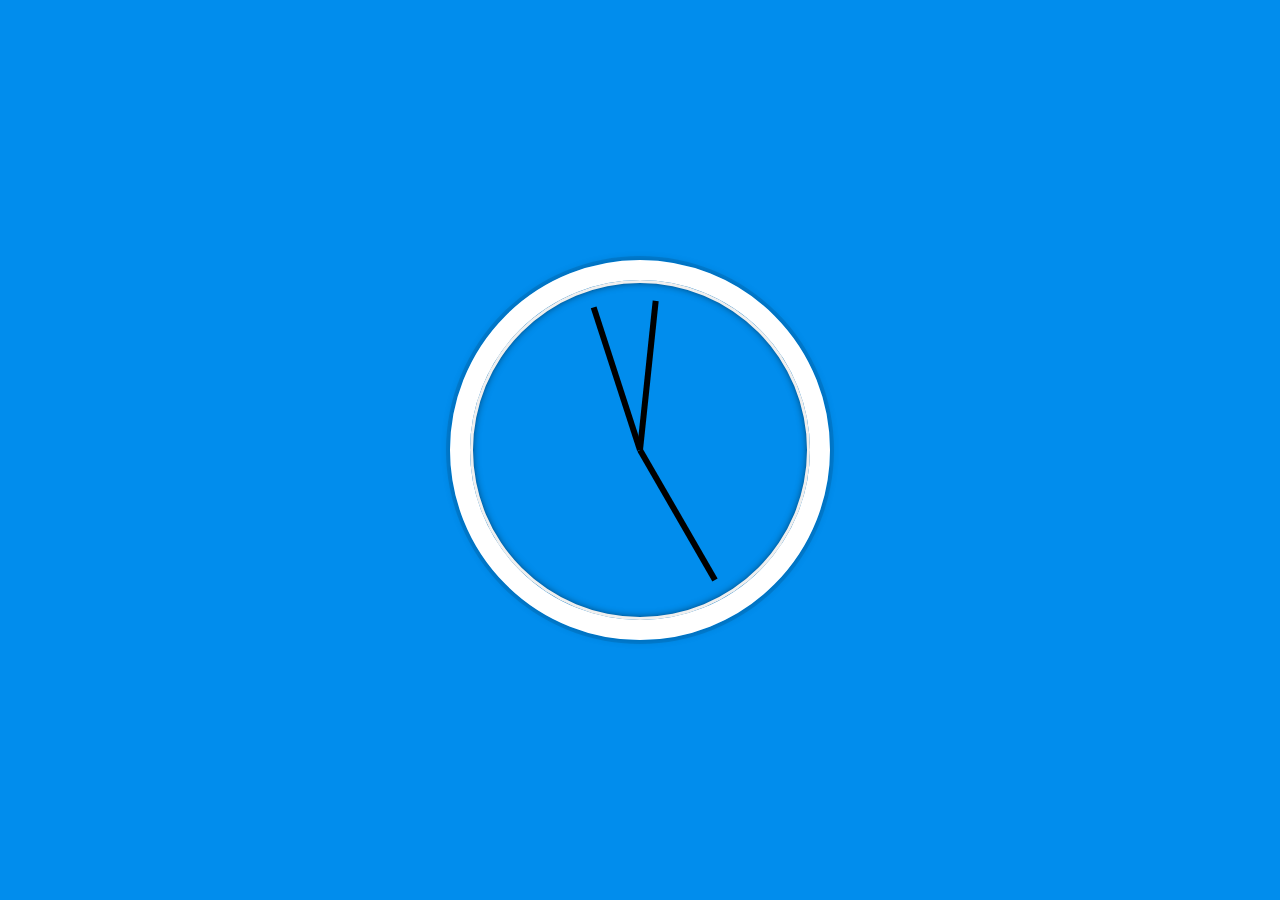
<file: Clock/index.html>
<!DOCTYPE html>
<html lang="en">
<head>
  <meta charset="UTF-8">
  <title>JS + CSS Clock</title>
</head>
<body>


    <div class="clock">
      <div class="clock-face">
        <div class="hand hour-hand"></div>
        <div class="hand min-hand"></div>
        <div class="hand second-hand"></div>
      </div>
    </div>


  <style>
    html {
      background: #018DED url(https://unsplash.it/1500/1000?image=881&blur=5);
      background-size: cover;
      font-family: 'helvetica neue';
      text-align: center;
      font-size: 10px;
    }

    body {
      margin: 0;
      font-size: 2rem;
      display: flex;
      flex: 1;
      min-height: 100vh;
      align-items: center;
    }

    .clock {
      width: 30rem;
      height: 30rem;
      border: 20px solid white;
      border-radius: 50%;
      margin: 50px auto;
      position: relative;
      padding: 2rem;
      box-shadow:
        0 0 0 4px rgba(0,0,0,0.1),
        inset 0 0 0 3px #EFEFEF,
        inset 0 0 10px black,
        0 0 10px rgba(0,0,0,0.2);
    }

    .clock-face {
      position: relative;
      width: 100%;
      height: 100%;
      transform: translateY(-3px); /* account for the height of the clock hands */
    }

    .hand {
      width: 50%;
      height: 6px;
      background: black;
      position: absolute;
      top: 50%;
      transform-origin: 100%;
      transform: rotate(90deg);
      transition: all 0.05s;
      transition-timing-function: cubic-bezier(0.1, 2.7, 0.58, 1);
    }
</style>


  <script>
    const secondHand=document.querySelector(".second-hand");
    const minuteHand=document.querySelector(".min-hand");
    const hourHand=document.querySelector(".hour-hand");

    function setDate(){
        const d=new Date();
        console.log(d);
        const seconds=d.getSeconds();
        const minutes=d.getMinutes();
        const hour=d.getHours();
        //console.log(seconds);
        const seconddegrees=(seconds/60)*360+90;
        const minutedegrees=(minutes/60)*360+90;
        const hourdegree=(hour/12)*360+90;
        secondHand.style.transform=`rotate(${seconddegrees}deg)`;
        minuteHand.style.transform=`rotate(${minutedegrees}deg)`;
        hourHand.style.transform=`rotate(${hourdegree}deg)`;
    }

    setInterval(setDate,1000);
    setDate();


  </script>
</body>
</html>
</file>
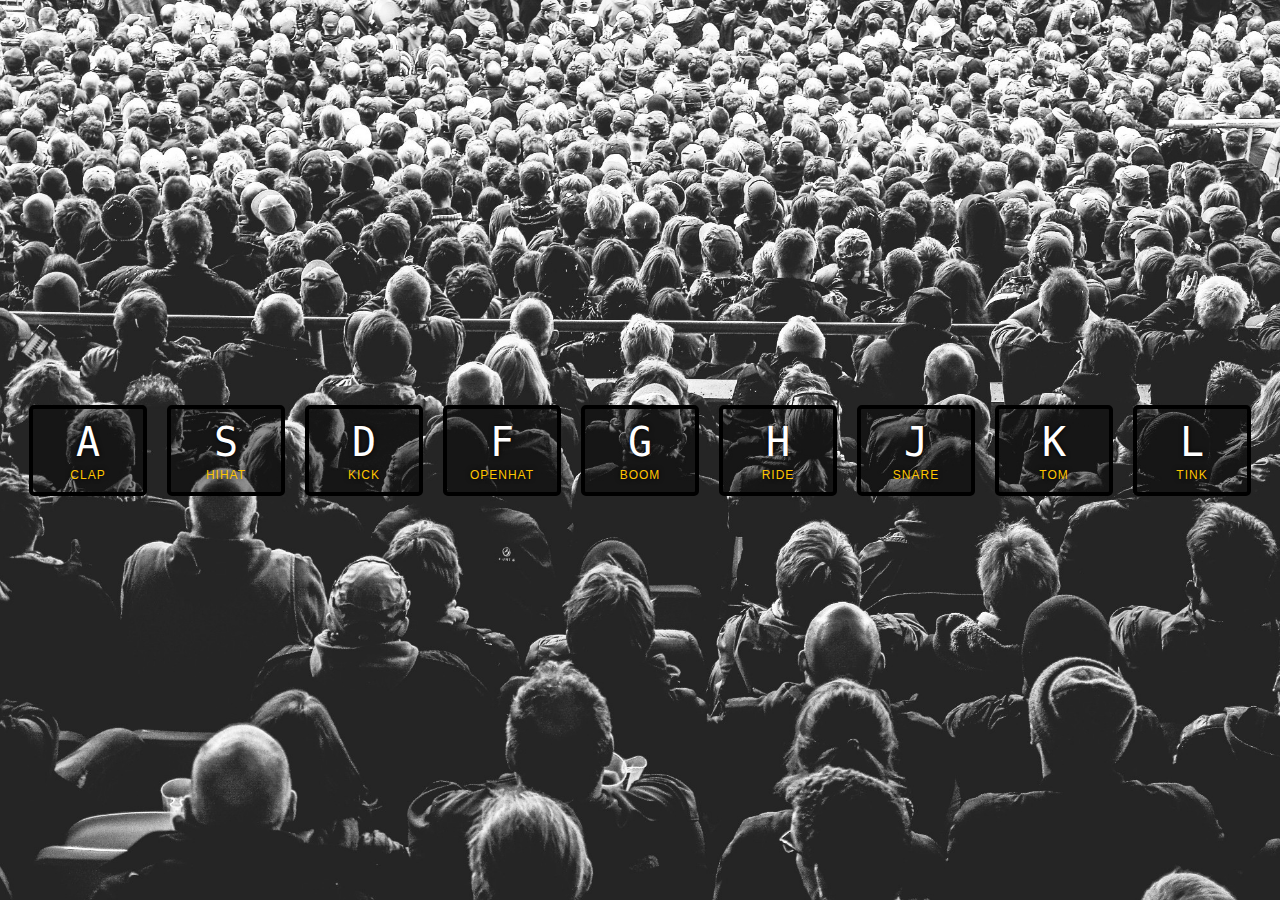
<file: drumkit/index.html>
<!DOCTYPE html>
<html lang="en">
<head>
  <meta charset="UTF-8">
  <title>JS Drum Kit</title>
  <link rel="stylesheet" href="style.css">
</head>
<body>


  <div class="keys">
    <div data-key="65" class="key">
      <kbd>A</kbd>
      <span class="sound">clap</span>
    </div>
    <div data-key="83" class="key">
      <kbd>S</kbd>
      <span class="sound">hihat</span>
    </div>
    <div data-key="68" class="key">
      <kbd>D</kbd>
      <span class="sound">kick</span>
    </div>
    <div data-key="70" class="key">
      <kbd>F</kbd>
      <span class="sound">openhat</span>
    </div>
    <div data-key="71" class="key">
      <kbd>G</kbd>
      <span class="sound">boom</span>
    </div>
    <div data-key="72" class="key">
      <kbd>H</kbd>
      <span class="sound">ride</span>
    </div>
    <div data-key="74" class="key">
      <kbd>J</kbd>
      <span class="sound">snare</span>
    </div>
    <div data-key="75" class="key">
      <kbd>K</kbd>
      <span class="sound">tom</span>
    </div>
    <div data-key="76" class="key">
      <kbd>L</kbd>
      <span class="sound">tink</span>
    </div>
  </div>

  <audio data-key="65" src="sounds/clap.wav" ></audio>
  <audio data-key="83" src="sounds/hihat.wav"></audio>
  <audio data-key="68" src="sounds/kick.wav"></audio>
  <audio data-key="70" src="sounds/openhat.wav"></audio>
  <audio data-key="71" src="sounds/boom.wav"></audio>
  <audio data-key="72" src="sounds/ride.wav"></audio>
  <audio data-key="74" src="sounds/snare.wav"></audio>
  <audio data-key="75" src="sounds/tom.wav"></audio>
  <audio data-key="76" src="sounds/tink.wav"></audio>

<script>
  window.addEventListener('keydown',function(e){
      const audio=document.querySelector(`audio[data-key="${e.keyCode}"]`);
      const key=document.querySelector(`.key[data-key="${e.keyCode}"]`);
      //console.log(key);
     // console.log(audio);
      if(!audio)return;
      audio.currentTime=0//for rewinding
      audio.play();
      key.classList.add('playing');
      
      //key.classList.remove('playing');
      
  })
  function removetransition(e){
      if(e.propertyName!='transform')return;
      this.classList.remove('playing');
  }


  const keys=document.querySelectorAll('.key');
  keys.forEach(key=>key.addEventListener('transitionend',removetransition));
</script>


</body>
</html>
</file>
<file: drumkit/style.css>
html {
    font-size: 10px;
    background: url('./background.jpg') bottom center;
    background-size: cover;
  }
  
  body,html {
    margin: 0;
    padding: 0;
    font-family: sans-serif;
  }
  
  .keys {
    display: flex;
    flex: 1;
    min-height: 100vh;
    align-items: center;
    justify-content: center;
  }
  
  .key {
    border: .4rem solid black;
    border-radius: .5rem;
    margin: 1rem;
    font-size: 1.5rem;
    padding: 1rem .5rem;
    transition: all 0.1s ease;
    width: 10rem;
    text-align: center;
    color: white;
    background: rgba(0,0,0,0.4);
    text-shadow: 0 0 .5rem black;
  }
  
  .playing {
    transform: scale(1.2);
    border-color: #ff7b00;
    box-shadow: 0 0 0rem #ff7b00;
  }
  
  kbd {
    display: block;
    font-size: 4rem;
  }
  
  .sound {
    font-size: 1.2rem;
    text-transform: uppercase;
    letter-spacing: .1rem;
    color: #ffc600;
  }
</file>
